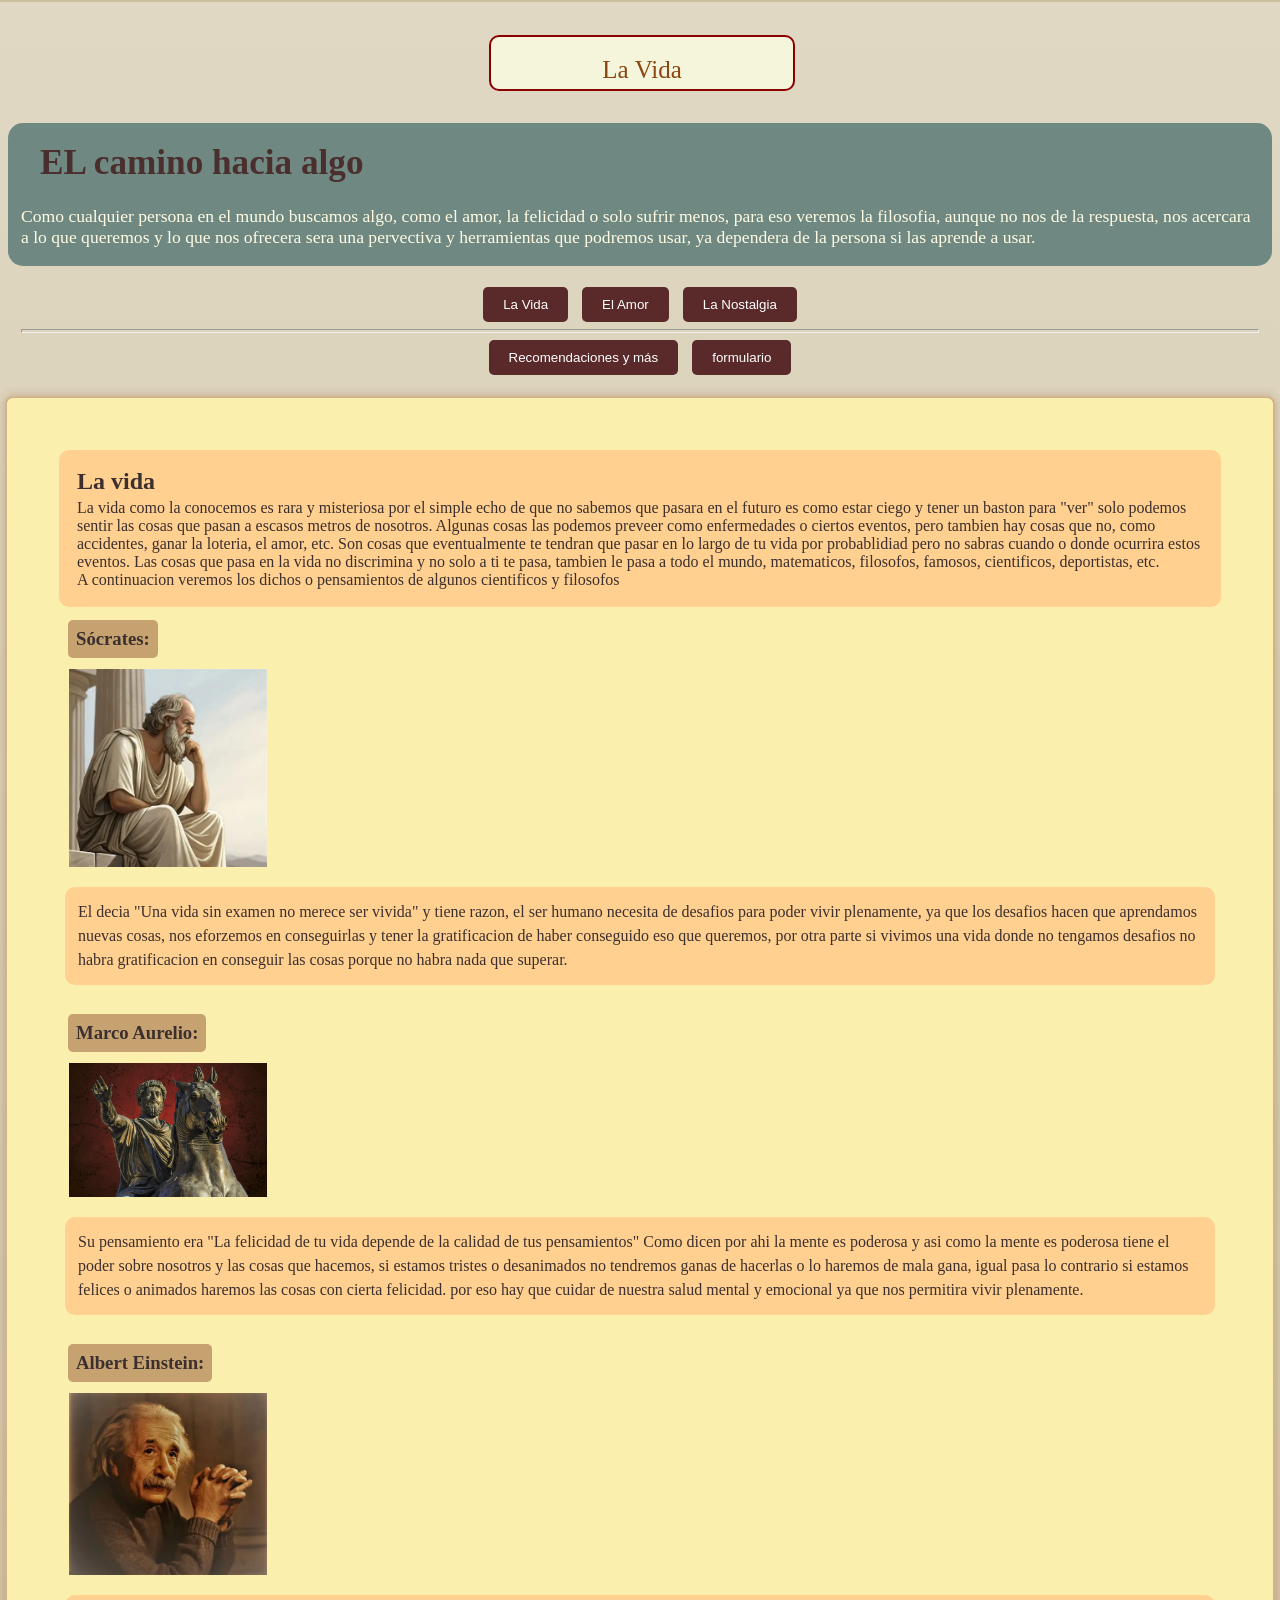
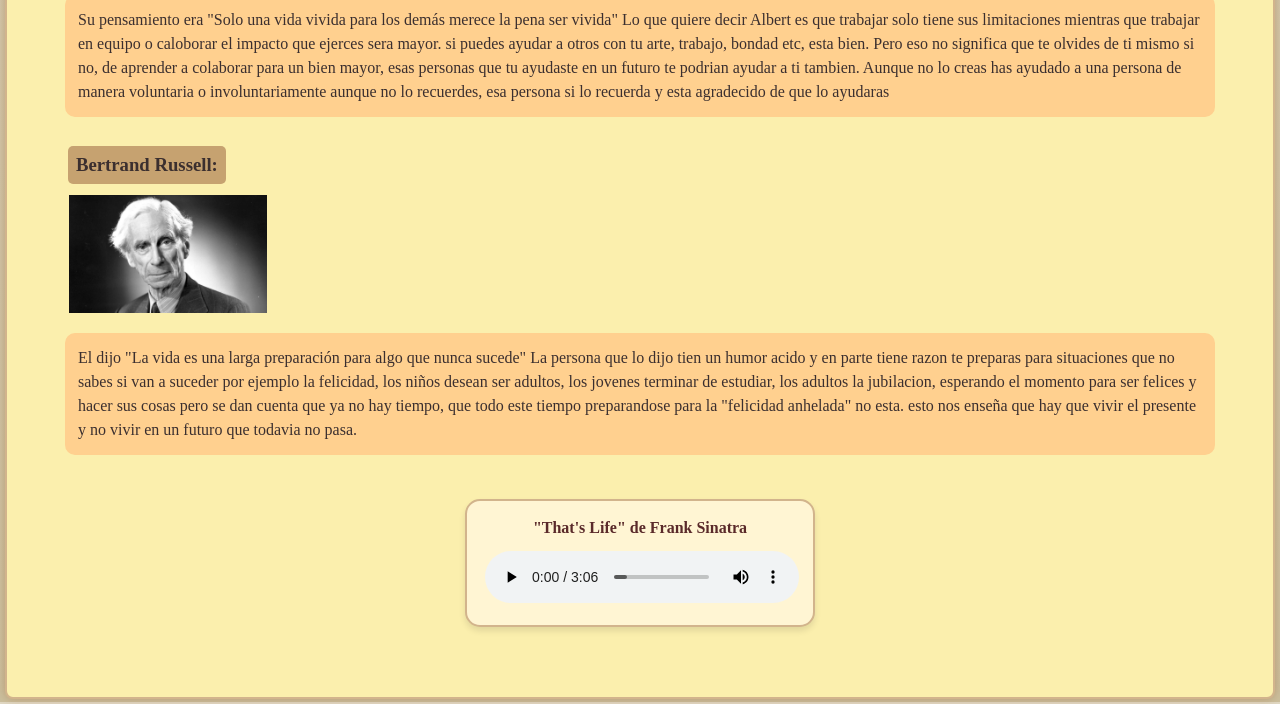
<file: index.html>
<!DOCTYPE html>
<html lang="en">
<head>
    <meta charset="UTF-8">
    <meta name="viewport" content="width=device-width, initial-scale=1.0">
    <title>El camino</title>
    <link rel="stylesheet" href="estilo.css">
    
</head>
<body>
<headers class="header-top">
<canvas id="miCanvas" class="caja-titulo" width="300" height="50"></canvas>
</headers>
<div class="tema-entrada">
 <h1>EL camino hacia algo</h1>
 
 <p>Como cualquier persona en el mundo buscamos algo, como el amor, la felicidad o solo sufrir menos, para eso
  veremos la filosofia, aunque no nos de la respuesta, nos acercara a lo que queremos  y lo que nos ofrecera sera una pervectiva y herramientas
  que podremos usar, ya dependera de la persona si las aprende a usar.

 </p>
</div>
 <nav>
     


    <button onclick="mostrarSeccion('vida')">La Vida</button>
    <button onclick="mostrarSeccion('amor')">El Amor</button>
    <button onclick="mostrarSeccion('nostalgia')">La Nostalgia</button><hr>
    <button onclick="mostrarSeccion('multimedia')">Recomendaciones y más</button>
    <button onclick="mostrarSeccion('formulario')">formulario</button>
    
 </nav>
 
 <section id="vida" class="contenido">
 <div class="contenedor-inicio">
    <h2>La vida</h2>
      <p>La vida como la conocemos es rara y misteriosa por el simple echo de que no sabemos
    que pasara en el futuro es como estar ciego y tener un baston para "ver" solo podemos 
    sentir las cosas que pasan a escasos metros de nosotros. Algunas cosas las podemos preveer
     como enfermedades o ciertos eventos, pero tambien hay cosas que no, como accidentes, ganar la loteria, el amor, etc.
     Son cosas que eventualmente te tendran que pasar en lo largo de tu vida por probablidiad pero no sabras cuando o donde 
     ocurrira estos eventos. Las cosas que pasa en la vida no discrimina y no solo a ti te pasa, tambien le pasa a todo el mundo,
      matematicos, filosofos, famosos, cientificos, deportistas, etc.<br>
       A continuacion veremos los dichos o pensamientos de algunos cientificos y filosofos
        </p>
    </div>
<ol class="lista-filosofos">

    <li class="tarjeta-filosofo">
        
        <div class="contenedor-personaje">
            <h3>Sócrates:</h3></div>
            <div class="contenedor-imagen">
            <img src="socrates.webp" alt="Estatua de Sócrates"width="200">
        </div>
          <div class="contenedor-texto">  <p>El decia "Una vida sin examen no merece ser vivida" y tiene razon, el ser humano necesita de desafios para poder vivir plenamente, ya que los desafios hacen que aprendamos nuevas cosas, nos eforzemos en conseguirlas y tener la gratificacion de haber conseguido eso que queremos, por otra parte si vivimos una vida donde no tengamos desafios no habra gratificacion en conseguir las cosas porque no habra nada que superar.</p>
          </div>
    </li>

    <li class="tarjeta-filosofo">
        
        <div class="contenedor-personaje">
            <h3>Marco Aurelio:</h3></div>
            <div class="contenedor-imagen">
            <img src="marco_aurelio.jpg" alt="Estatua de Marco Aurelio"width="200">
        </div>
            <div class="contenedor-texto">
            <p>Su pensamiento era "La felicidad de tu vida depende de la calidad de tus pensamientos" Como dicen por ahi la mente es poderosa y asi como la mente es poderosa tiene el poder sobre nosotros y las cosas que hacemos, si estamos tristes o desanimados no tendremos ganas de hacerlas o lo haremos de mala gana, igual pasa lo contrario si estamos felices o animados haremos las cosas con cierta felicidad. por eso hay que cuidar de nuestra salud mental y emocional ya que nos permitira vivir plenamente.</p>
            </div>
    </li>

    <li class="tarjeta-filosofo">
        
         <div class="contenedor-personaje">
            <h3>Albert Einstein:</h3></div>
         <div class="contenedor-imagen">
              <img src="albert.webp" alt="Retrato de Albert Einstein"width="200">
            </div>
            <div class="contenedor-texto">
               <p>Su pensamiento era "Solo una vida vivida para los demás merece la pena ser vivida" Lo que quiere decir Albert es que trabajar solo tiene sus limitaciones mientras que trabajar en equipo o caloborar el impacto que ejerces sera mayor. si puedes ayudar a otros con tu arte, trabajo, bondad etc, esta bien. Pero eso no significa que te olvides de ti mismo si no, de aprender a colaborar para un bien mayor, esas personas que tu ayudaste en un futuro te podrian ayudar a ti tambien. Aunque no lo creas has ayudado a una persona de manera voluntaria o involuntariamente aunque no lo recuerdes, esa persona si lo recuerda y esta agradecido de que lo ayudaras </p>
             </div>
    </li>

    <li class="tarjeta-filosofo">
       
        <div class="contenedor-personaje">
            <h3>Bertrand Russell:</h3></div>
         <div class="contenedor-imagen">
            <img src="bertrand.jpg" alt="Retrato de Bertrand Russell"width="200">
         </div>
          <div class="contenedor-texto"> <p>El dijo "La vida es una larga preparación para algo que nunca sucede" La persona que lo dijo tien un humor acido y en parte tiene razon te preparas para situaciones que no sabes si van a suceder por ejemplo la felicidad, los niños desean ser adultos, los jovenes terminar de estudiar, los adultos la jubilacion, esperando el momento para ser felices y hacer sus cosas pero se dan cuenta que ya no hay tiempo, que todo este tiempo preparandose para la "felicidad anhelada" no esta. esto nos enseña que hay que vivir el presente y no vivir en un futuro que todavia no pasa.</p>
          </div>

          
    </li>

</ol>
  <div class="tarjeta-musica">
    <p class="titulo-cancion">"That's Life" de Frank Sinatra</p>
    <audio controls>
        <source src="asi es la vida.mp3" type="audio/mpeg">
        Tu Navegador no aguanto el estilo neutron
    </audio>
</div>






 </section>
<section id="amor" class="contenido">

<div class="contenedor-inicio2">
    <h2>El amor</h2>
  <p>El amor es algo que todo el mundo quiere o bueno la mayoria, viene de diferentes maneras como amor maternal/paternal, amor de amistad etc.
     pero nos centraremos en el amor hacia uno mismo y el poder amar.
     
  </p>
</div>




<ol class="lista-amorosa">

 <li class="problemas-amor">

    
  
  <div class="situacion">
    <h3>Amar se aprende</h3></div>
  <div class="contenedor-imagen">
    <img src="amor-propio.png" alt="Una imagen representativa de amarse a si mismo"width="250">
   <div class="contenedor-texto2">
    <p>
    Para hacer cualquier cosa primero debes entender lo primero, si quieres pintar, debes aprender a pintar y si quieres contruir, debes aprender a contruir,
    asi tambien con el amor, si quieres amar, primero debes aprender a amar, y eso empieza por uno mismo, te tienes que amar a ti mismo.
    Por que? porque si no te amas a ti mismo no puedes pretender que otros te amen.<br>
    
    </p>
   </div>
 </li>

  <li class="problemas-amor">
   <div class="situacion">
    <h3>La paradoja:</h3></div>
   <div class="contenedor-imagen">
    <img src="amigo-enemigo.png" alt="Una imagen representativa de la paradoja de platonto" width="250">
   </div>
     <div class="contenedor-texto2">
    
    Plantonto(canal de youtube) lo explica asi, como la "Paradoja del enemigo de mi amigo es mi enemigo" no puedes amar a alguien que insulta o lanza comentarios
    negativos hacia tu amigo y tu que quieres a tu amigo lo defenderias, este ecenario se desarrolla con 3 individuos, tu amgio, tu y el enemigo,
    pero que tal si el el enemigo de tu amigo y tu amigo son la misma persona, se la pasaria comentando cosas negativas de el mismo y pues tu que quieres a tu amigo te molestaria
    que hicera eso, al principio lo ayudarias, apoyandolo y siendo buena gente pero al pasar los dias, semanas, meses o hasta años sera dificl querer a esa persona, 
    porque se la pasa diciendo comentarios negativos a la persona que quieres y eso te resultaria cansado con el tiempo, pero si pasa el tiempo  lo suficiente 
    podrias volver a quererlo haceindo asi la paradoja "te hiere porque habla mal de la persona que quieres, dejas de querer a esa persona, pasa el timepo y despues la vulves a querer
    asi haciendo la paradoja".


     </div>
  </li>
    <li class="problemas-amor">
        <div class="situacion">
            <h3>Amor fraternal</h3></div>
     <div class="contenedor-imagen">
        <img src="fraternal.png" alt="Una imagen representativa del amor fraternal" width="150">
     </div>
      <div class="contenedor-texto2">
       Para erich fromm y su libro "El arte de amar" el amor fraternal es el mas importante, la base de todo amor,
       se basa en la igualdad humana, el autor sabe que cada persona es diferente, que si es mas fuerte o mas debil, que si es mas guapo o mas torpe
       el amor fraternal ocurre cuando nos adentramos a las personas con razon y empatia, y vemos que esa "identidad humana" es igual que la nuestra 
       en resumen, el amor fraternal no excluye es un "te amo porque eres humano, porque eres como yo " tambien destruye jeraquias,
       no ves a alguien superior o inferior ves a un igual, cuando ayudas por amor, no ves al otro como un inferior si no a un igual que necesita apoyo y que quizas en un mañana podria
       ayudarte 


      </div>
    </li>

</ol>
    <div class="situacion">
    <h3>Conclusion</h3>
    </div>
    <div class="contenedor-texto2">
        <p>
            El amor no es algo que se encuentra, es un arte que se construye. Amar a otros empieza por el amor fraternal, que nos
             permite reconocer al prójimo como un igual. Pero, fundamentalmente, este amor es imposible sin el amor a uno mismo: no como un acto de egoísmo, sino como una responsabilidad ética. Solo quien se trata con dignidad y cuidado está capacitado para
             amar a los demás con madurez, viendo en el otro un fin en sí mismo y no un remedio para sus propias carencias.
        </p>
    </div>

 <div class="tarjeta-musica2">
    <p class="titulo-cancion2">"I'm Still Standing" de Elton John</p>
    <audio controls>

        <source src="ponte de pie.mp3" type="audio/mpeg">
        Tu Navegador no aguanto el estilo neutron
    </audio>
</div>



</section>

<section id="nostalgia" class="contenido">

<div class="contenedor-inicio3">
<h2>La nostalgia</h2>
<p>
La nostalgia, un sentimiento complicado de explicar y entender pero que todos hemos experimentado a lo largo de la vida, pero  primero de donde proviene la palabra nostalgia?,
la palabra viene del griego  νóστος (nostos), "regreso" o "volver a casa" y αλγία (algía), "dolor" o "sufrimiento"
bueno ya que sabemos un poco de donde viene la palabra nostalgia.<br> Pero a lo largo de los años este significado se a alejado del concepto principal de "regresar a casa" por que puedes sentir nostalgia aunque sea con otras cosas que no esten relacionadas con volver a casa,
un ejemplo de ello son nuestros recuerdos, de una vivencia pasada eh irrecuperable, por eso nos da ese dolor, por que es algo que jamas vamos a tener otra vez, bueno podriamos obtenerlo pero no sera igual<br>
dejame me explico cuando tu juegas un juego por ejemplo al minecraft y dices que ya no es como antes, simplemente te puedes ir a jugar una version mas antigua pero, eso solucionaria el problema? la respuesta es no,
por que lo que extrañamos son esos momentos que pasabamos con nuestros amigos jugando y descubriendo las mecanicas del juego.
la nostalgia puede estar ligada a la primera vez, esa sensacion de estar descubriando cosas y disfrutando en el proceso pero se caduca muy rapido 
por que cuando mas aprendemos, puede que, lo que alguna vez fue divertido descubrir, se vuelva monotmo y aburrido.<br>
Tambien existe la nostalgia por lo no vivido, que es aun mas complicado de entender y explicar, asi que intentare resumirlo lo mas posible 
la nostalgia por lo no vivido o mejor dicho la anemoia, es algo que extrañamos pero no lo hemos vivido por ejemplo<br>
Un mundial antes de que nacieras, aunque podria ver videos de esos mundiales, extrañarias haber estado ahi presente en vivo.<br>
Todo esto de la notalgia y la nostalgia por lo no vivido o anemoia son cosas muy extensas que no cabe en este apartado por eso namas tocamos lo superficial
pero si quieren saber mas acerca de esto esta en videos y recomendaciones.
</p>
</div>

<div class="tarjeta-musica3">
    <p class="titulo-cancion3">"Moon city 2" de C418</p>
    <audio controls>

        <source src="nostalgia.mp3" type="audio/mpeg">
        Tu Navegador no aguanto el estilo neutron
    </audio>
</div>
 




</section>

<section id="multimedia" class="contenido">
    <h2>Videos y recomendaciones</h2>
 <ul class="lista-videos">

    <li class="descripcion">
        <h3>La vida y su sentido</h3>
        <p>Como recomendacion de videos en la categoria de la vida y su sentido
        escogi estos 2 videos por que es mi serie favorita y por que el personaje principal tiene problemas de adiccion y se cuestiona sobre el sentido de la vida
        </p>
    </li>
  <div class="videos"> 
<iframe width="100%" height="315" src="https://www.youtube.com/embed/6sj7bPR3lBM?si=joNENpB-tXC5v_Rd" 
title="YouTube video player" frameborder="0" allow="accelerometer; autoplay; clipboard-write; encrypted-media;
 gyroscope; picture-in-picture; web-share" referrerpolicy="strict-origin-when-cross-origin" allowfullscreen max-width: 600px; 
    border-radius: 10px></iframe>

<iframe width="100%" height="315" src="https://www.youtube.com/embed/8W8Hf1Ke8BM?si=zb8AlSh9qrSFyg06" title="YouTube video player"
 frameborder="0" allow="accelerometer; autoplay; clipboard-write; encrypted-media; gyroscope; picture-in-picture; web-share"
  referrerpolicy="strict-origin-when-cross-origin" allowfullscreen max-width: 600px; 
    border-radius: 10px></iframe>
  </div>
    
   <li class="descripcion">
   <h3>El amor y amar</h3>
   <p>Como recomendacion para esta categoria de amor escogi 2 videos de platonto ya que habla sobre el tema y pone ejemplos con minecraft</p>
   </li>
   <div class="videos">
<iframe width="100%" height="315" src="https://www.youtube.com/embed/dw0bZEvg5QI?si=MlQyunZOaiFKcwjO" title="YouTube video player" frameborder="0"
 allow="accelerometer; autoplay; clipboard-write; encrypted-media;
 gyroscope; picture-in-picture; web-share" referrerpolicy="strict-origin-when-cross-origin" allowfullscreen max-width: 600px; 
    border-radius: 10px></iframe>

 <iframe width="100%" height="315" src="https://www.youtube.com/embed/8b8IpiMGBrU?si=6Bfz0JhBFCnoq3_y" title="YouTube video player" frameborder="0"
  allow="accelerometer; autoplay; clipboard-write; encrypted-media;
  gyroscope; picture-in-picture; web-share" referrerpolicy="strict-origin-when-cross-origin" allowfullscreen max-width: 600px; 
    border-radius: 10px></iframe>
    </div>
  
    <li class="descripcion">
    <h3>La nostalgia y la anemoia</h3>
     <p>Para esta categoria escogi este  video por que diria que abarca los 2 temas y el video es largo, tambien nos deja una reflexion en como persivimos el tiempo y los recuerdos</p>
    </li>
     <div class="videos">
<iframe width="100%" height="315" src="https://www.youtube.com/embed/v55MLNwMafw?si=EH5dNLKL3KKH3z4M" title="YouTube video player" frameborder="0" allow="accelerometer; autoplay;
 clipboard-write; encrypted-media;
 gyroscope; picture-in-picture; web-share" referrerpolicy="strict-origin-when-cross-origin" allowfullscreen     
    max-width: 600px; 
    border-radius: 10px></iframe>
     </div>
    <li class="descripcion">
     <h3>Proceso de creacion</h3>
     <p>Esta pagina es un proyecto y escogi este tema porque yo consumo este tipo de contenido y pues me gusta,  por eso quise compratirlo con los compañeros,
       obviamente si haces un trabajo y no te gusta no puedes pretender que a los demas les guste, escogi estos temas porque son los primeros que pense 
       me hubiera gustado implementar otro temas pero ya asi mientras quede la pagina esta bien, y se que  faltan cosas por mejorar pero buuuueno, <br>
       si intentaba hacer un diseño mejor se me complicaria de tantos codigos y me ahorro el dolor de cabeza.
       Algun dia terminare este trabajo como pasatiempo supongo.<br>
       Les dare un tip, veran un emoji que es una pagina que tiene cada elemento de html, css, js, etc. tiene mucha varidad te dice para que srive y como funciona,
       hasta tiene una opcion para correr ese codigo y ver como lo cambias.
       psdata: pongame todo bien jajajaja<br>

      <a href="https://www.w3schools.com/" target="_blank" title="pagina suprema">
    💡
</a>
     </p>
    </section>




<section id="formulario" class="contenido">
    <h2>Danos tu opinión</h2>
    <form action="https://formspree.io/f/meebaood" method="post" class="formulario-estilo">
        <label for="nombre">Nombre completo:</label>
        <input type="text" id="nombre" name="nombre" required>

        <label for="opinion">¿Qué aprendiste o cuál es tu opinión?</label>
        <textarea id="opinion" name="opinion" rows="4" required></textarea>

        <label for="sugerencia">Sugerencia de temas futuros:</label>
        <input type="text" id="sugerencia" name="sugerencia">

        <button type="submit">Enviar respuesta</button>
    </form>
</section>


<script src="codigo.js"></script>
</body>
</html>
</file>
<file: estilo.css>
/* Fondo general */
body {
    font-family: Georgia, serif;
    background: linear-gradient(to bottom, #e0d8c3, #cbbf9d); /* tonos cálidos */
    margin: 0;
    padding: 0;
}
/* Reset básico para quitar espacios feos */
* { margin: 2px; padding: 1px; box-sizing: border-box; }

.header-top {
    width: 100%;
    
    display: flex;
    justify-content: center;
    align-items: center;
    padding: 10px 0; /* Espaciado ajustado para que no sea muy alto */
}

/* Encabezado */
h1 {
    color: #4b2e2e;
    text-align: left; /* alineado a la izquierda */
    padding: 20px;
}

/* Texto introductorio */
.tema-entrada {
    font-size: 1.1em;
    color: #fffce3;
    margin: 5px;
    text-align: left; /* alineado a la izquierda */
    background-color:#6f8882;; 
    padding: 0px 10px 15px;
    border-radius: 15px;
    margin-top: 0px;
    display: block;
}

/* Navegación */
nav {
    margin: 15px;
    text-align: center;
}

button {
    margin: 5px;
    padding: 10px 15px;
    background-color: #650023;
    color: white;
    border: none;
    border-radius: 5px;
    cursor: pointer;
}

button:hover {
    background-color: 650023(341 0% 55%);
}

.contenido {
    display: none; /* todas ocultas */
    margin: 15px #c6a270;
    padding: 50px 50px;
    border-radius: 8px;
}

/* La Vida visible al inicio */
#vida {
    display: block;
    background-color: #fbefad; /* beige */
    color: #3b2f2f;
    border: 2px solid #d2b48c;
    box-shadow: 0 0 10px rgba(139, 69, 19, 0.3)
}
#vida h3 {
    background-color: #c6a270; 
    padding: 8px;
    border-radius: 5px;
    display: inline-block;
}
.contenedor-inicio{
background-color: #ffd08f; 
    padding: 15px;
    border-radius: 10px;
    display: inline-block;

}
.contenedor-texto{
    background-color: #ffd08f ;
    padding: 10px;
    border-radius: 10px;
    display:inline-block;
}
.tarjeta-musica {
    background-color: #fff5d3; /* Fondo crema suave */
    border: 2px solid #d2b48c; /* Borde color café claro */
    border-radius: 15px;       /* Bordes redondeados */
    padding: 15px;             /* Espacio interno */
    margin: 20px auto;         /* Centrado */
    max-width: 350px;          /* Tamaño compacto */
    text-align: center;        /* Centra el texto y el reproductor */
    box-shadow: 0 4px 6px rgba(0,0,0,0.1); /* Sombra elegante */
}

.titulo-cancion {
    font-family: 'Georgia', serif;
    font-weight: bold;
    color: #5A2A2A;
    margin-bottom: 10px;
}

/* Para que el reproductor de audio también se vea bien */
audio {
    width: 100%;
}


/* Tema Amor - caja roja/rosa */
#amor {
    background-color: #ffe4e1; /* rosa claro */
    color: #8b0000;
    border: 2px solid #ffb6c1;
    box-shadow: 0 0 10px rgba(255, 105, 128, 0.3);
}

#amor h3 {
    background-color: #ffcccc; /* cajita roja suave */
    padding: 8px;
    border-radius: 5px;
    display: inline-block;
}
.contenedor-inicio2{
background-color: #ffc2df; 
    padding: 15px;
    border-radius: 10px;
    display: inline-block;
}
.contenedor-texto2{
background-color: #ffc2df; 
    padding: 15px;
    border-radius: 10px;
    display: inline-block;
}

.tarjeta-musica2 {
    background-color: #ffdff0; /* Fondo crema suave */
    border: 2px solid #c28cd2; /* Borde color café claro */
    border-radius: 15px;       /* Bordes redondeados */
    padding: 15px;             /* Espacio interno */
    margin: 20px auto;         /* Centrado */
    max-width: 350px;          /* Tamaño compacto */
    text-align: center;        /* Centra el texto y el reproductor */
    box-shadow: 0 4px 6px rgba(0,0,0,0.1); /* Sombra elegante */
}

.titulo-cancion2 {
    font-family: 'Georgia', serif;
    font-weight: bold;
    color: #87306a;
    margin-bottom: 10px;
}

/* Para que el reproductor de audio también se vea bien */
audio {
    width: 100%;
}





/* Tema Nostalgia - grises apagados */
#nostalgia {
    background-color: #dcdcdc; /* gris claro */
    color: #2f4f4f;
    border: 2px solid #a9a9a9;
    box-shadow: 0 0 10px rgba(105, 105, 105, 0.3);
}
.contenedor-inicio3{
background-color: #aec1d5; 
    padding: 15px;
    border-radius: 10px;
    display: inline-block;


}

.tarjeta-musica3 {
    background-color: #cdecff; /* Fondo crema suave */
    border: 2px solid #a38cd2; /* Borde color café claro */
    border-radius: 15px;       /* Bordes redondeados */
    padding: 15px;             /* Espacio interno */
    margin: 20px auto;         /* Centrado */
    max-width: 350px;          /* Tamaño compacto */
    text-align: center;        /* Centra el texto y el reproductor */
    box-shadow: 0 4px 6px rgba(0,0,0,0.1); /* Sombra elegante */
}

.titulo-cancion3 {
    font-family: 'Georgia', serif;
    font-weight: bold;
    color: #5A2A2A;
    margin-bottom: 10px;
}

/* Para que el reproductor de audio también se vea bien */
audio {
    width: 100%;
}






/* Ajustes responsivos para celular */
img {
    max-width: 100%;
    height: auto;
}

.tarjeta-filosofo,
.problemas-amor {
    display: flex;
    flex-direction: column;
    margin-bottom: 20px;
}
#multimedia h2{
background-color: #6a6f8c; 
    padding: 15px;
    border-radius: 10px;
    display: inline-block;
}
.descripcion
{
font-size: 1.1em;
    margin: 5px;
    text-align: left; /* alineado a la izquierda */
    background-color:#6f8882;; 
    padding: 5px 10px 15px;
    border-radius: 15px;
    margin-top: 0px;
    display: block;

}

.contenedor-imagen {
    margin-bottom: 10px;
}

.contenedor-texto,
.contenedor-texto2,
.contenedor-texto3 {
    font-size: 1em;
    line-height: 1.5;
    text-align: left; /* todo el texto alineado a la izquierda */
}
.caja-titulo {
    background-color: #f5f5dc; /* Un rosa clarito para que resalte */
    border: 2px solid #8b0000; /* El mismo color que usas en el texto */
    border-radius: 10px;       /* Bordes redondeados como tus botones */
    display: block;
    margin: 20px auto;         /* Centrado */
}

/* 1. Estilo base del botón */
button {
    padding: 10px 20px;
    background-color: #5A2A2A; /* Color oscuro que tienes */
    color: white;
    border: none;
    border-radius: 5px;
    cursor: pointer;
    transition: all 0.3s ease; /* Esto hace que el cambio sea suave */
}

/* 2. Cuando pasas el cursor (Efecto Hover) */
button:hover {
    background-color: #8B4513; /* Un color un poco más claro al pasar el mouse */
    transform: scale(1.05);    /* El botón crece un poquito */
}

/* 3. Cuando le das click (Efecto Active) */
button:active {
    background-color: #1f1010; /* Se oscurece al presionar */
    transform: scale(0.95);    /* Se encoge ligeramente para dar sensación de hundimiento */
}

.opinion {
font-size: 1.1em;
    color: #fffce3;
    margin: 5px;
    text-align: left; /* alineado a la izquierda */
    background-color:#6f8882;; 
    padding: 20px 20px 15px;
    border-radius: 15px;
    margin-top: 0px;
    display: block;
}

.formulario-estilo {
    display: flex;
    flex-direction: column;
    max-width: 500px;
    margin: 20px auto;
    padding: 20px;
    background: #fdfaf0; /* Fondo tipo papel */
    border-radius: 10px;
    border: 1px solid #dcdcdc;
}

.formulario-estilo label {
    margin-top: 15px;
    font-weight: bold;
    color: #5A2A2A; /* El color de tus otros textos */
}

.formulario-estilo input, 
.formulario-estilo textarea {
    padding: 10px;
    margin-top: 5px;
    border: 1px solid #ccc;
    border-radius: 5px;
    font-family: inherit;
}

.formulario-estilo button {
    margin-top: 20px;
    background-color: #5A2A2A;
    color: white;
    border: none;
    padding: 10px;
    border-radius: 5px;
    cursor: pointer;
}

a {
    font-size: 30px; /* Tamaño del emoji */
    text-decoration: none; /* Quita el subrayado feo del enlace */
    transition: transform 0.2s; /* Efecto suave al pasar el mouse */
    display: inline-block;
}

/* Efecto al pasar el mouse */
a:hover {
    transform: scale(1.2); /* El emoji crece un poco al tocarlo */
}
</file>
